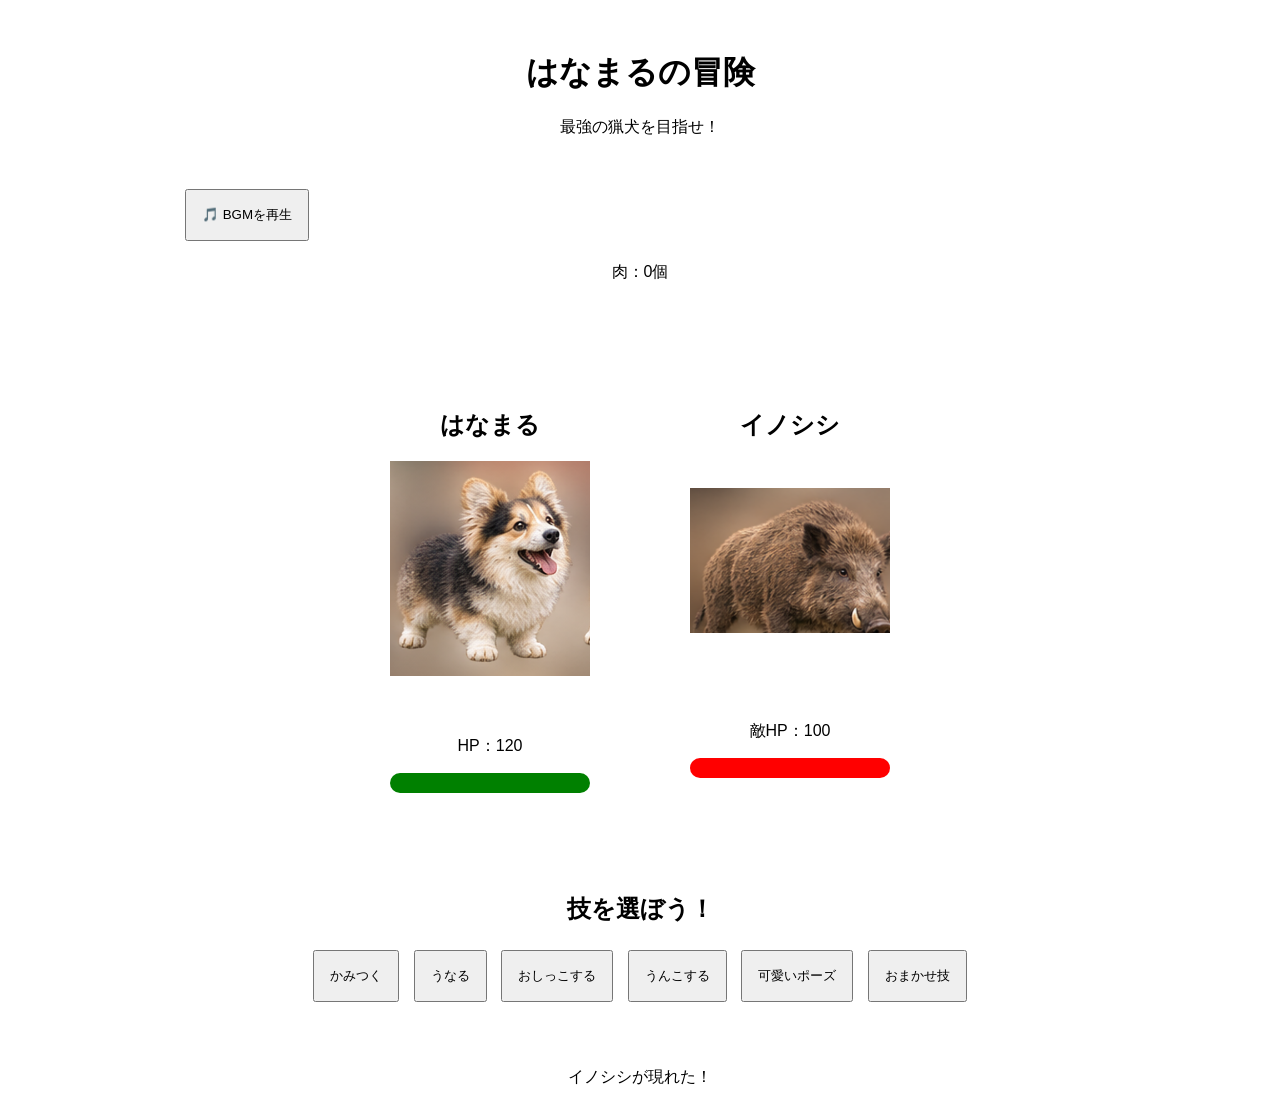
<file: index.html>
<!DOCTYPE html>
<html lang="ja">

<head>
    <meta charset="UTF-8">
    <meta name="viewport" content="width=device-width, initial-scale=1.0">
    <title>はなまるの冒険</title>

    <link href="https://fonts.googleapis.com/css?family=Noto+Sans+JP" rel="stylesheet">
    <link rel="stylesheet" href="css/style.css">
</head>

<body>

    <header>
        <h1>はなまるの冒険</h1>
        <p>最強の猟犬を目指せ！</p>
    </header>
<!-- BGM -->
<audio id="bgm" src="sounds/bgm.mp3" loop></audio>
<audio id="attack_sound" src="sounds/attack.mp3"></audio>
<button id="bgm_button">🎵 BGMを再生</button>

    <main>

        <!-- ステータス -->
        <section class="status">
            <div class="meat-area">
                <p id="meat">肉：0個</p>
                <div id="meat_icons"></div>
            </div>
        </section>

        <!-- 肉の獲得演出 -->
        <div id="meat_effect">🥩 GET！</div>

        <!-- 戦闘画面 -->
        <section class="battle">

            <!-- はなまる -->
            <div class="hanamaru">
                <h2>はなまる</h2>
                <img id="hanamaru_img" src="images/hanamaru.png" alt="はなまる">

                <!-- ★追加：はなまるの技名 -->
                <p id="hanamaru_move"></p>

                <p id="hp">HP：120</p>

                <div class="hp-bar">
                    <div id="hanamaru_hp_bar"></div>
                </div>
            </div>

            <!-- 敵 -->
            <div class="enemy">
                <h2 id="enemy_name">イノシシ</h2>
                <img id="enemy_img" src="images/inoshishi.png" alt="敵">

                <!-- ★追加：敵の技名 -->
                <p id="enemy_move"></p>

                <p id="enemy_hp">敵HP：100</p>

                <div class="hp-bar">
                    <div id="enemy_hp_bar"></div>
                </div>
            </div>

        </section>

        <!-- 技の選択 -->
        <section class="actions">
            <h2>技を選ぼう！</h2>

            <button id="bite">かみつく</button>
            <button id="growl">うなる</button>
            <button id="pee">おしっこする</button>
            <button id="poop">うんこする</button>
            <button id="cute">可愛いポーズ</button>
            <button id="random">おまかせ技</button>
        </section>

        <!-- 戦闘結果 -->
        <section class="result" id="result">
            敵が現れた！
        </section>
        <!-- ゲームクリア画面 -->
<div id="clear_screen">
    <h2>🎉 GAME CLEAR 🎉</h2>
    <p>はなまるは最強の猟犬になった！</p>
    <p>🥩🥩🥩🥩🥩</p>
    <button id="restart">もう一度冒険する！</button>
</div>

<!-- ゲームオーバー画面 -->
<div id="gameover_screen">
    <h2>💀 GAME OVER 💀</h2>
    <p>はなまるは力尽きた……</p>
    <button id="retry">もう一度挑戦する！</button>
</div>
    </main>

    <script src="https://ajax.googleapis.com/ajax/libs/jquery/3.6.0/jquery.min.js"></script>
    <script src="js/main.js"></script>

</body>
</html>
</file>
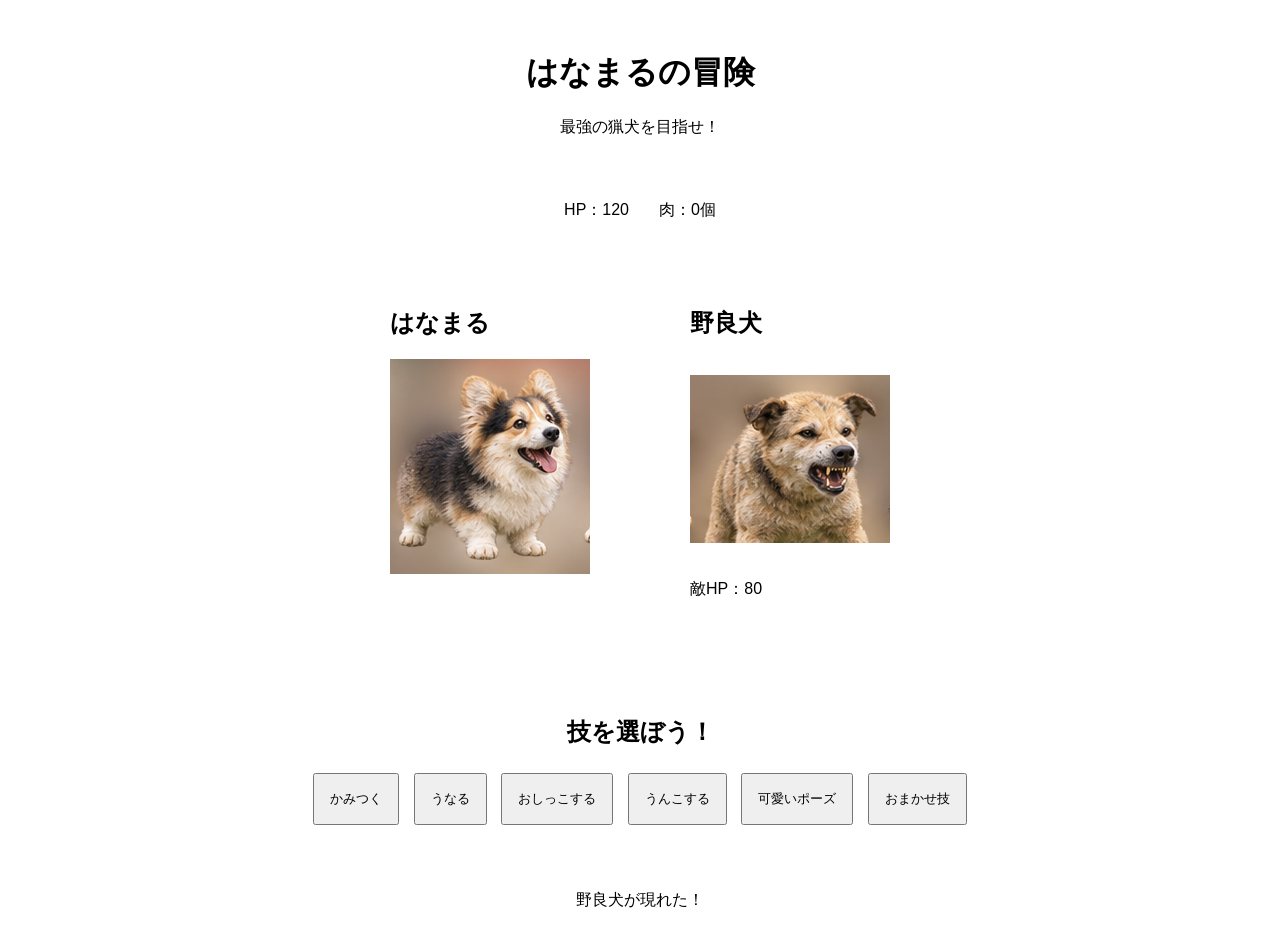
<file: はなまるの冒険/gs-js01-main/index.html>
<!DOCTYPE html>
<html lang="ja">

<head>
    <meta charset="UTF-8">
    <meta name="viewport" content="width=device-width, initial-scale=1.0">
    <title>はなまるの冒険</title>

    <link href="https://fonts.googleapis.com/css?family=Noto+Sans+JP" rel="stylesheet">
    <link rel="stylesheet" href="css/style.css">
</head>

<body>

    <header>
        <h1>はなまるの冒険</h1>
        <p>最強の猟犬を目指せ！</p>
    </header>

    <main>

        <!-- ステータス -->
        <section class="status">
            <p id="hp">HP：120</p>
            <p id="meat">肉：0個</p>
        </section>

        <!-- 戦闘画面 -->
        <section class="battle">

            <div class="hanamaru">
                <h2>はなまる</h2>
                <img id="hanamaru_img" src="images/hanamaru.png" alt="はなまる">
            </div>

            <div class="enemy">
                <h2 id="enemy_name">イノシシ</h2>
                <img id="enemy_img" src="images/inoshishi.png" alt="敵">
                <p id="enemy_hp">敵HP：100</p>
            </div>

        </section>

        <!-- 技の選択 -->
        <section class="actions">
            <h2>技を選ぼう！</h2>

            <button id="bite">かみつく</button>
            <button id="growl">うなる</button>
            <button id="pee">おしっこする</button>
            <button id="poop">うんこする</button>
            <button id="cute">可愛いポーズ</button>
            <button id="random">おまかせ技</button>
        </section>

        <!-- 戦闘結果 -->
        <section class="result" id="result">
            敵が現れた！
        </section>

    </main>

    <script src="https://ajax.googleapis.com/ajax/libs/jquery/3.6.0/jquery.min.js"></script>
    <script src="js/main.js"></script>

</body>
</html>
</file>
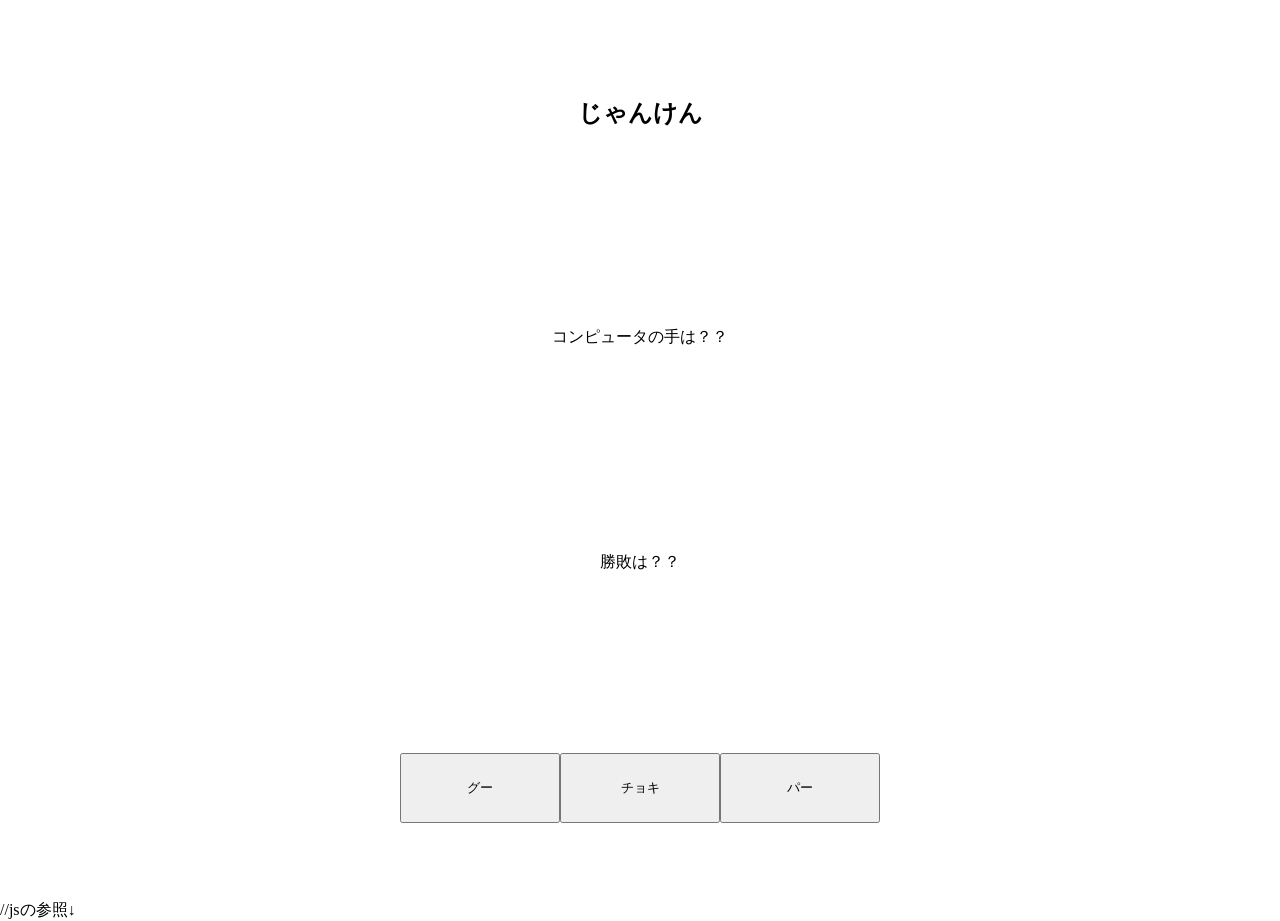
<file: はなまるの冒険/gs-js01-main/janken.html>
<!DOCTYPE html>
<html lang="ja">

<head>
  <meta charset="UTF-8">
  <meta name="viewport" content="width=device-width, initial-scale=1.0">
  <title>じゃんけん</title>
  <link href="https://fonts.googleapis.com/css?family=Noto+Sans+JP" rel="stylesheet" />
  <link rel="stylesheet" href="css/janken.css">
</head>

<body>
  <main>

    <section>
      <h1>じゃんけん</h1>
    </section>

    <section>
      <p id="computer">コンピュータの手は？？</p>
    </section>

    <section>
      <p id="result">勝敗は？？</p>
    </section>

    <section>
      <button id="gu">グー</button>
      <button id="choki">チョキ</button>
      <button id="pa">パー</button>
    </section>

  </main>
  //jsの参照↓
<script src="https://code.jquery.com/jquery-3.7.1.min.js"></script>
<script src="js/janken.js"></script>
</body>

</html>
</file>
<file: css/style.css>
/* =====================================
   基本レイアウト（PC）
===================================== */

* {
  box-sizing: border-box;
}

body {
  width: 920px;
  margin: 0 auto;
  font-family: sans-serif;
}

header {
  text-align: center;
  padding: 30px;
}

.status {
  display: flex;
  justify-content: center;
  gap: 30px;
}

.battle {
  display: flex;
  justify-content: center;
  gap: 100px;
  padding: 50px 0;
}

.battle img {
  width: 200px;
}

.actions {
  text-align: center;
  padding: 30px;
}

button {
  padding: 15px;
  margin: 5px;
  cursor: pointer;
}

.result {
  text-align: center;
  padding: 30px;
}

.enemy img {
  width: 200px;
  height: 200px;
  object-fit: contain;
}

/* =====================================
   HPゲージ
===================================== */

.hp-bar {
  width: 200px;
  height: 20px;
  background-color: #ddd;
  border-radius: 10px;
  overflow: hidden;
}

#hanamaru_hp_bar {
  width: 100%;
  height: 100%;
  background-color: green;
}

#enemy_hp_bar {
  width: 100%;
  height: 100%;
  background-color: red;
}

/* =====================================
   攻撃アニメーション
===================================== */

.attack {
  animation: attackMove 0.3s;
}

@keyframes attackMove {
  0% {
    transform: translateX(0);
  }

  50% {
    transform: translateX(40px);
  }

  100% {
    transform: translateX(0);
  }
}

/* =====================================
   ダメージアニメーション
===================================== */

.damage {
  animation: damageShake 0.3s;
}

@keyframes damageShake {
  0% {
    transform: translateX(0);
  }

  25% {
    transform: translateX(-10px);
  }

  50% {
    transform: translateX(10px);
  }

  75% {
    transform: translateX(-10px);
  }

  100% {
    transform: translateX(0);
  }
}

/* =====================================
   肉の表示
===================================== */

.meat-area {
  text-align: center;
}

#meat_icons {
  font-size: 32px;
  margin-top: 10px;
  min-height: 40px;
}

/* 肉GET演出 */

#meat_effect {
  position: fixed;
  top: 40%;
  left: 50%;
  transform: translateX(-50%);
  font-size: 50px;
  font-weight: bold;
  color: orange;
  opacity: 0;
  pointer-events: none;
  z-index: 100;
}

.meat-animation {
  animation: meatGet 1.2s ease-out;
}

@keyframes meatGet {
  0% {
    opacity: 0;
    margin-top: 30px;
  }

  30% {
    opacity: 1;
    margin-top: 0;
  }

  100% {
    opacity: 0;
    margin-top: -60px;
  }
}

/* =====================================
   キャラクターの技表示
===================================== */

.hanamaru,
.enemy {
  text-align: center;
}

#hanamaru_move,
#enemy_move {
  min-height: 30px;
  margin: 10px 0;
  font-size: 18px;
  font-weight: bold;
  color: #e67e22;
}

/* =====================================
   ゲームクリア画面
===================================== */

#clear_screen {
  display: none;
  position: fixed;
  top: 50%;
  left: 50%;
  transform: translate(-50%, -50%);

  background-color: white;
  border: 5px solid orange;
  border-radius: 20px;
  padding: 40px;
  text-align: center;

  width: 400px;
  max-width: 90%;
  z-index: 200;
  box-shadow: 0 0 30px #aaa;
}

#clear_screen h2 {
  color: orange;
  font-size: 32px;
  margin-bottom: 20px;
}

#clear_screen p {
  margin-top: 15px;
  font-size: 20px;
}

/* =====================================
   ゲームオーバー画面
===================================== */

#gameover_screen {
  display: none;
  position: fixed;
  top: 50%;
  left: 50%;
  transform: translate(-50%, -50%);

  background-color: white;
  border: 5px solid #555;
  border-radius: 20px;
  padding: 40px;
  text-align: center;

  width: 400px;
  max-width: 90%;
  z-index: 200;
  box-shadow: 0 0 30px #aaa;
}

#gameover_screen h2 {
  color: #c0392b;
  margin-bottom: 20px;
}

/* =====================================
   スマートフォン対応
   画面幅600px以下で適用
===================================== */

@media screen and (max-width: 600px) {
  body {
    width: 100%;
    padding: 10px;
  }

  header {
    padding: 15px;
  }

  header h1 {
    font-size: 26px;
  }

  .battle {
    gap: 15px;
    padding: 20px 0;
  }

  .hanamaru,
  .enemy {
    width: 50%;
    min-width: 0;
  }

  .hanamaru h2,
  .enemy h2 {
    font-size: 18px;
  }

  .battle img,
  .enemy img {
    width: 100%;
    height: 150px;
    object-fit: contain;
  }

  .hp-bar {
    width: 100%;
    height: 15px;
  }

  #hanamaru_move,
  #enemy_move {
    font-size: 14px;
    min-height: 40px;
  }

  .actions {
    padding: 15px 0;
  }

  .actions button {
    width: 45%;
    padding: 15px 5px;
    margin: 5px 1%;
    font-size: 14px;
  }

  .result {
    padding: 20px 10px;
    font-size: 14px;
  }

  #clear_screen,
  #gameover_screen {
    width: 90%;
    padding: 25px 15px;
  }

  #clear_screen h2,
  #gameover_screen h2 {
    font-size: 24px;
  }

  #meat_effect {
    font-size: 36px;
  }
}
</file>
<file: はなまるの冒険/gs-js01-main/css/style.css>
body {
    width: 920px;
    margin: 0 auto;
    font-family: sans-serif;
}

header {
    text-align: center;
    padding: 30px;
}

.status {
    display: flex;
    justify-content: center;
    gap: 30px;
}

.battle {
    display: flex;
    justify-content: center;
    gap: 100px;
    padding: 50px 0;
}

.battle img {
    width: 200px;
}

.actions {
    text-align: center;
    padding: 30px;
}

button {
    padding: 15px;
    margin: 5px;
    cursor: pointer;
}

.result {
    text-align: center;
    padding: 30px;
}

.enemy img {
    width: 200px;
    height: 200px;
    object-fit: contain;
}
</file>
<file: はなまるの冒険/gs-js01-main/css/janken.css>
* {
  margin: 0;
  box-sizing: border-box;
}

button {
  width: 200px;
  height: 70px;
}

main {
  max-width: 480px;
  height: 100vh;
  margin: 0 auto;
}

section {
  height: calc(100vh/4);
  display: flex;
  justify-content: center;
  align-items: center;
}
</file>
